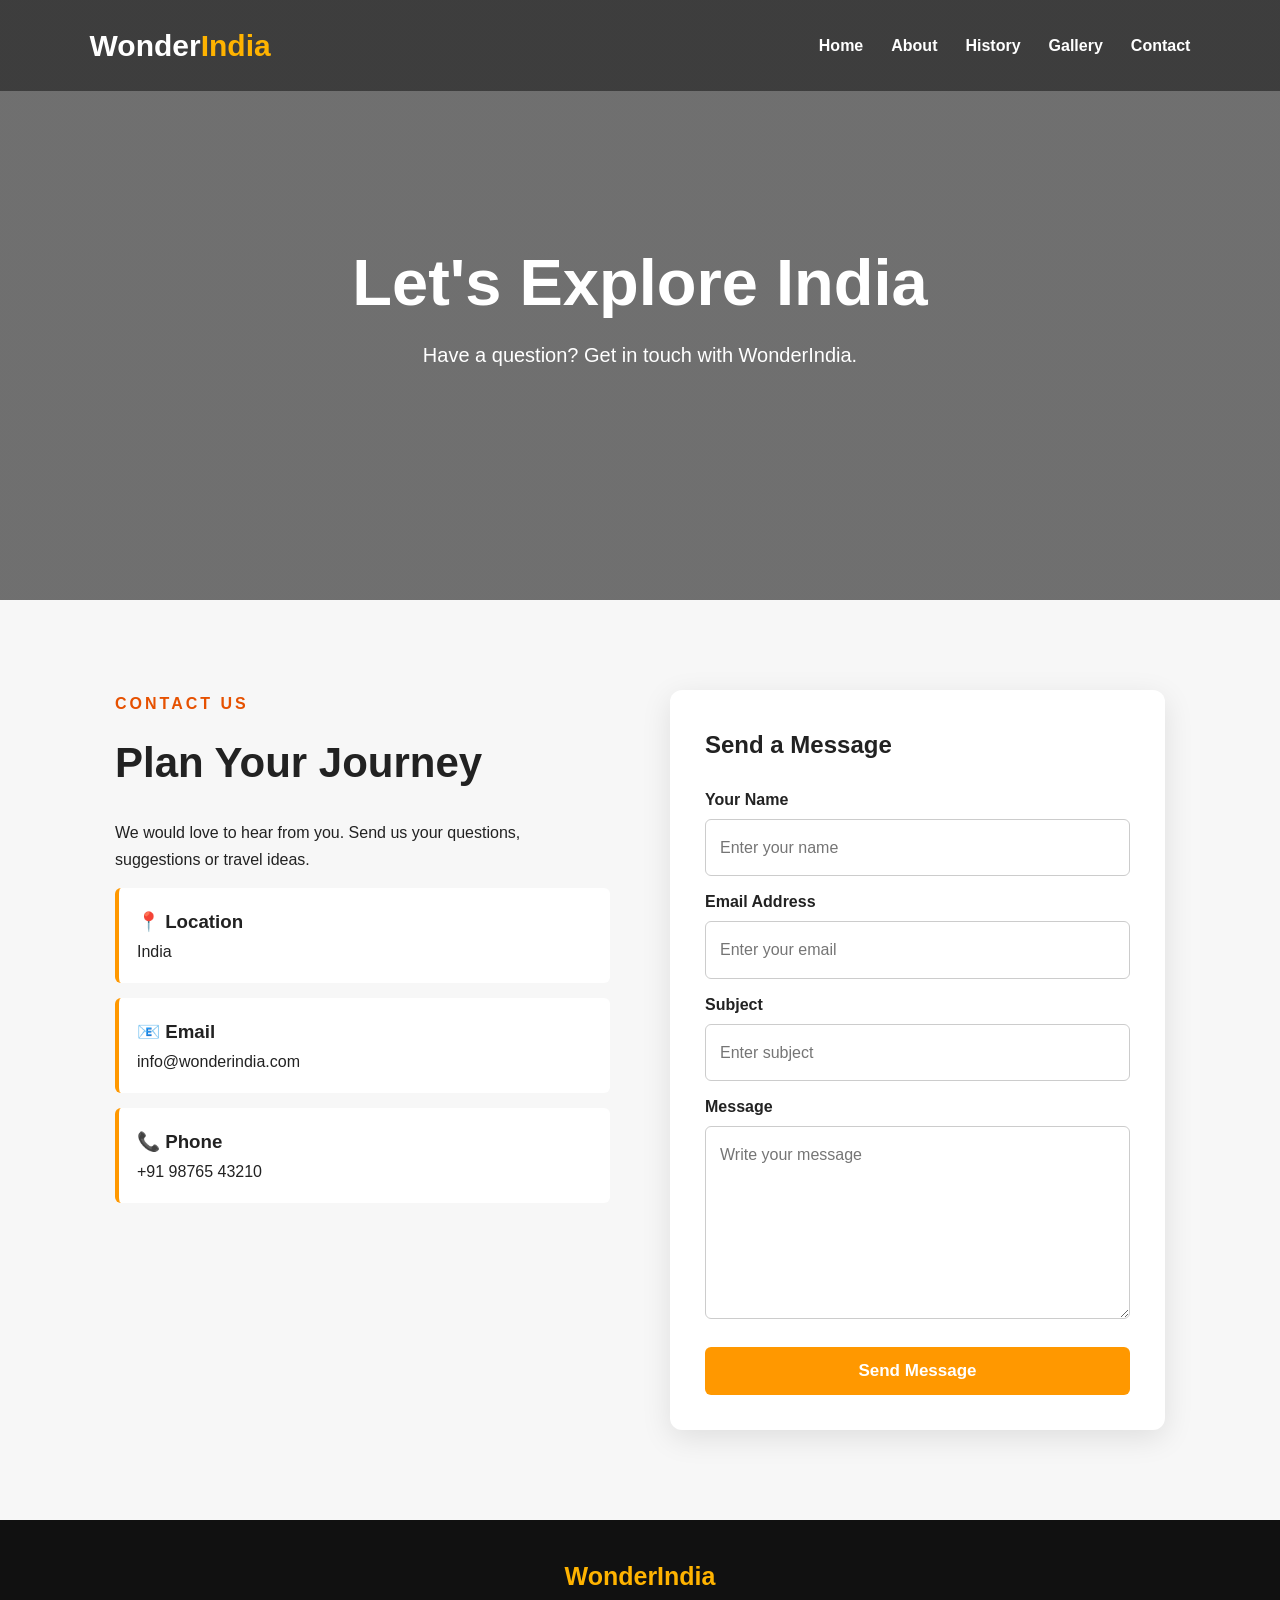
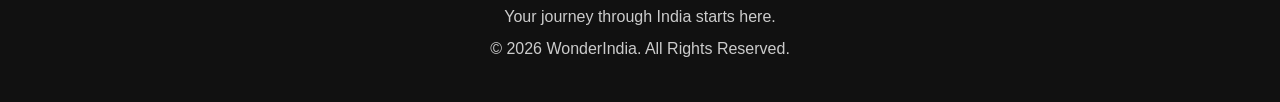
<file: contact.html>
<!DOCTYPE html>
<html lang="en">
<head>
    <meta charset="UTF-8">
    <meta name="viewport" content="width=device-width, initial-scale=1.0">
    <title>WonderIndia | Contact</title>
    <link rel="stylesheet" href="style.css">
</head>
<body>

<header class="contact-header">

    <nav>
        <div class="logo">Wonder<span>India</span></div>

        <ul>
            <li><a href="index.html">Home</a></li>
            <li><a href="about.html">About</a></li>
            <li><a href="history.html">History</a></li>
            <li><a href="gallery.html">Gallery</a></li>
            <li><a href="contact.html">Contact</a></li>
        </ul>
    </nav>

    <div class="contact-title">
        <h1>Let's Explore India</h1>
        <p>Have a question? Get in touch with WonderIndia.</p>
    </div>

</header>

<section class="contact-section">

    <div class="contact-info">

        <span>CONTACT US</span>
        <h2>Plan Your Journey</h2>

        <p>
            We would love to hear from you. Send us your questions,
            suggestions or travel ideas.
        </p>

        <div class="contact-box">
            <h3>📍 Location</h3>
            <p>India</p>
        </div>

        <div class="contact-box">
            <h3>📧 Email</h3>
            <p>info@wonderindia.com</p>
        </div>

        <div class="contact-box">
            <h3>📞 Phone</h3>
            <p>+91 98765 43210</p>
        </div>

    </div>

    <form class="contact-form">

        <h2>Send a Message</h2>

        <label>Your Name</label>
        <input type="text" placeholder="Enter your name" required>

        <label>Email Address</label>
        <input type="email" placeholder="Enter your email" required>

        <label>Subject</label>
        <input type="text" placeholder="Enter subject">

        <label>Message</label>
        <textarea rows="6" placeholder="Write your message"></textarea>

        <button type="submit">Send Message</button>

    </form>

</section>

<footer>
    <h3>WonderIndia</h3>
    <p>Your journey through India starts here.</p>
    <p>© 2026 WonderIndia. All Rights Reserved.</p>
</footer>

</body>
</html>
</file>
<file: style.css>
* {
    margin: 0;
    padding: 0;
    box-sizing: border-box;
}

html {
    scroll-behavior: smooth;
}

body {
    font-family: "Segoe UI", Arial, sans-serif;
    line-height: 1.7;
    color: #222;
    background: #f7f7f7;
}

/* ================= NAVIGATION ================= */

nav {
    width: 100%;
    padding: 20px 7%;

    display: flex;
    justify-content: space-between;
    align-items: center;

    background: rgba(0, 0, 0, 0.45);
    position: absolute;
    top: 0;
    left: 0;
    z-index: 10;
}

.logo {
    color: white;
    font-size: 30px;
    font-weight: 800;
}

.logo span {
    color: #ffb300;
}

nav ul {
    display: flex;
    list-style: none;
    gap: 28px;
}

nav ul a {
    color: white;
    text-decoration: none;
    font-weight: 600;
    position: relative;
    transition: 0.3s;
}

nav ul a::after {
    content: "";
    position: absolute;
    width: 0;
    height: 2px;
    background: #ffb300;
    left: 0;
    bottom: -6px;
    transition: 0.3s;
}

nav ul a:hover {
    color: #ffb300;
}

nav ul a:hover::after {
    width: 100%;
}

/* ================= HOME ================= */

.home-header {
    min-height: 100vh;

    background:
        linear-gradient(rgba(0,0,0,.48), rgba(0,0,0,.48)),
        url("https://images.unsplash.com/photo-1524492412937-b28074a5d7da?auto=format&fit=crop&w=1900&q=90");

    background-size: cover;
    background-position: center;

    display: flex;
    justify-content: center;
    align-items: center;

    color: white;
    text-align: center;
}

.hero-content {
    max-width: 850px;
    padding: 30px;
}

.small-title {
    letter-spacing: 6px;
    font-weight: bold;
}

.hero-content h1 {
    font-size: clamp(55px, 9vw, 100px);
    line-height: 1;
    margin: 15px 0 25px;
}

.hero-content > p:not(.small-title) {
    font-size: 20px;
    margin-bottom: 30px;
}

.btn {
    display: inline-block;
    padding: 13px 30px;
    border-radius: 30px;
    background: #ff9800;
    color: white;
    text-decoration: none;
    font-weight: bold;
    transition: .3s;
}

.btn:hover {
    background: #e65100;
    transform: translateY(-5px);
}

.home-section {
    max-width: 1200px;
    margin: auto;
    padding: 80px 25px;
    text-align: center;
}

.home-section h2 {
    font-size: 40px;
}

.section-text {
    max-width: 750px;
    margin: 10px auto 45px;
}

.feature-grid {
    display: grid;
    grid-template-columns: repeat(3, 1fr);
    gap: 25px;
}

.feature-card {
    background: white;
    overflow: hidden;
    border-radius: 12px;
    box-shadow: 0 8px 25px rgba(0,0,0,.1);
    transition: .4s;
}

.feature-card:hover {
    transform: translateY(-12px);
    box-shadow: 0 18px 35px rgba(0,0,0,.18);
}

.feature-card img {
    width: 100%;
    height: 260px;
    object-fit: cover;
    transition: .5s;
}

.feature-card:hover img {
    transform: scale(1.08);
}

.feature-card h3 {
    margin: 18px 10px 5px;
}

.feature-card p {
    padding: 0 20px 25px;
}

/* ================= ABOUT ================= */

.about-header {
    height: 600px;

    background:
        linear-gradient(rgba(0,0,0,.45), rgba(0,0,0,.45)),
        url("https://images.unsplash.com/photo-1532664189809-02133fee698d?auto=format&fit=crop&w=1900&q=90");

    background-size: cover;
    background-position: center;

    color: white;
    position: relative;
}

.page-title {
    height: 100%;
    display: flex;
    flex-direction: column;
    justify-content: center;
    align-items: center;
    text-align: center;
}

.page-title h1 {
    font-size: 70px;
}

.page-title p {
    font-size: 20px;
}

.about-section {
    max-width: 1200px;
    margin: auto;
    padding: 90px 25px;

    display: grid;
    grid-template-columns: 1fr 1fr;
    gap: 60px;
    align-items: center;
}

.about-image img {
    width: 100%;
    border-radius: 15px;
    transition: .5s;
}

.about-image img:hover {
    transform: scale(1.03);
}

.about-content > span,
.contact-info > span {
    color: #e65100;
    font-weight: bold;
    letter-spacing: 3px;
}

.about-content h2,
.contact-info h2 {
    font-size: 42px;
    margin: 10px 0 20px;
}

.about-points {
    display: flex;
    gap: 20px;
    margin-top: 30px;
}

.about-points div {
    text-align: center;
    background: #fff3e0;
    padding: 18px;
    border-radius: 10px;
    flex: 1;
}

.about-points strong {
    font-size: 28px;
    color: #e65100;
}

.quote-section {
    padding: 80px 20px;
    text-align: center;
    background: #222;
    color: white;
}

.quote-section h2 {
    font-size: 45px;
    color: #ffb300;
}

/* ================= HISTORY ================= */

.history-header {
    height: 650px;

    background:
        linear-gradient(rgba(0,0,0,.5), rgba(0,0,0,.5)),
        url("https://images.unsplash.com/photo-1606298855672-3efb63017be8?auto=format&fit=crop&w=1900&q=90");

    background-size: cover;
    background-position: center;

    color: white;
    position: relative;
}

.history-title {
    height: 100%;
    display: flex;
    flex-direction: column;
    justify-content: center;
    align-items: center;
    text-align: center;
}

.history-title h1 {
    font-size: 70px;
}

.history-title p:first-child {
    letter-spacing: 5px;
    color: #ffb300;
}

.timeline {
    max-width: 1100px;
    margin: auto;
    padding: 90px 25px;
}

.timeline-item {
    display: grid;
    grid-template-columns: 1fr 1fr;
    gap: 50px;
    align-items: center;
    margin-bottom: 80px;
}

.timeline-item.reverse .timeline-image {
    order: 2;
}

.timeline-image img {
    width: 100%;
    height: 350px;
    object-fit: cover;
    border-radius: 15px;
    transition: .4s;
}

.timeline-image img:hover {
    transform: scale(1.04);
}

.timeline-content span {
    color: #e65100;
    letter-spacing: 3px;
    font-weight: bold;
}

.timeline-content h2 {
    font-size: 35px;
    margin: 10px 0;
}

/* ================= GALLERY ================= */

.gallery-header {
    height: 600px;

    background:
        linear-gradient(rgba(0,0,0,.45), rgba(0,0,0,.45)),
        url("https://images.unsplash.com/photo-1512343879784-a960bf40e7f2?auto=format&fit=crop&w=1900&q=90");

    background-size: cover;
    background-position: center;

    color: white;
    position: relative;
}

.gallery-title {
    height: 100%;
    display: flex;
    flex-direction: column;
    align-items: center;
    justify-content: center;
    text-align: center;
}

.gallery-title h1 {
    font-size: 70px;
}

.gallery-title p {
    font-size: 20px;
}

.gallery-section {
    max-width: 1200px;
    margin: auto;
    padding: 80px 25px;

    display: grid;
    grid-template-columns: repeat(3, 1fr);
    gap: 25px;
}

.gallery-card {
    background: white;
    border-radius: 12px;
    overflow: hidden;
    box-shadow: 0 8px 25px rgba(0,0,0,.12);
    transition: .4s;
}

.gallery-card:hover {
    transform: translateY(-10px);
}

.gallery-card img {
    width: 100%;
    height: 280px;
    object-fit: cover;
    transition: .5s;
}

.gallery-card:hover img {
    transform: scale(1.1);
}

.gallery-card div {
    padding: 18px;
}

.gallery-card h3 {
    font-size: 22px;
}

/* ================= CONTACT ================= */

.contact-header {
    height: 600px;

    background:
        linear-gradient(rgba(0,0,0,.55), rgba(0,0,0,.55)),
        url("https://images.unsplash.com/photo-1528127269322-539801943592?auto=format&fit=crop&w=1900&q=90");

    background-size: cover;
    background-position: center;

    color: white;
    position: relative;
}

.contact-title {
    height: 100%;
    display: flex;
    flex-direction: column;
    justify-content: center;
    align-items: center;
    text-align: center;
}

.contact-title h1 {
    font-size: 65px;
}

.contact-title p {
    font-size: 20px;
}

.contact-section {
    max-width: 1100px;
    margin: auto;
    padding: 90px 25px;

    display: grid;
    grid-template-columns: 1fr 1fr;
    gap: 60px;
}

.contact-box {
    background: white;
    margin-top: 15px;
    padding: 18px;
    border-left: 4px solid #ff9800;
    border-radius: 6px;
    transition: .3s;
}

.contact-box:hover {
    transform: translateX(8px);
}

.contact-form {
    background: white;
    padding: 35px;
    border-radius: 12px;
    box-shadow: 0 8px 30px rgba(0,0,0,.1);
}

.contact-form h2 {
    margin-bottom: 20px;
}

.contact-form label {
    display: block;
    margin-top: 12px;
    font-weight: bold;
}

.contact-form input,
.contact-form textarea {
    width: 100%;
    padding: 14px;
    margin-top: 6px;
    border: 1px solid #ccc;
    border-radius: 6px;
    font: inherit;
}

.contact-form button {
    margin-top: 20px;
    width: 100%;
    padding: 14px;
    border: none;
    border-radius: 6px;
    background: #ff9800;
    color: white;
    font-size: 17px;
    font-weight: bold;
    cursor: pointer;
    transition: .3s;
}

.contact-form button:hover {
    background: #e65100;
    transform: translateY(-3px);
}

/* ================= FOOTER ================= */

footer {
    background: #111;
    color: white;
    text-align: center;
    padding: 35px 20px;
}

footer h3 {
    color: #ffb300;
    font-size: 25px;
    margin-bottom: 5px;
}

footer p {
    margin: 5px;
    color: #ccc;
}

/* ================= RESPONSIVE ================= */

@media (max-width: 850px) {

    nav {
        flex-direction: column;
        gap: 15px;
    }

    nav ul {
        flex-wrap: wrap;
        justify-content: center;
        gap: 15px;
    }

    .feature-grid,
    .gallery-section {
        grid-template-columns: 1fr 1fr;
    }

    .about-section,
    .contact-section {
        grid-template-columns: 1fr;
    }

    .timeline-item {
        grid-template-columns: 1fr;
    }

    .timeline-item.reverse .timeline-image {
        order: 0;
    }

    .page-title h1,
    .history-title h1,
    .gallery-title h1,
    .contact-title h1 {
        font-size: 50px;
    }
}

@media (max-width: 550px) {

    nav {
        padding: 15px;
    }

    .logo {
        font-size: 25px;
    }

    nav ul {
        gap: 10px;
        font-size: 13px;
    }

    .feature-grid,
    .gallery-section {
        grid-template-columns: 1fr;
    }

    .hero-content h1 {
        font-size: 55px;
    }

    .page-title h1,
    .history-title h1,
    .gallery-title h1,
    .contact-title h1 {
        font-size: 40px;
    }

    .about-points {
        flex-direction: column;
    }

    .timeline-content h2 {
        font-size: 28px;
    }
}
</file>
